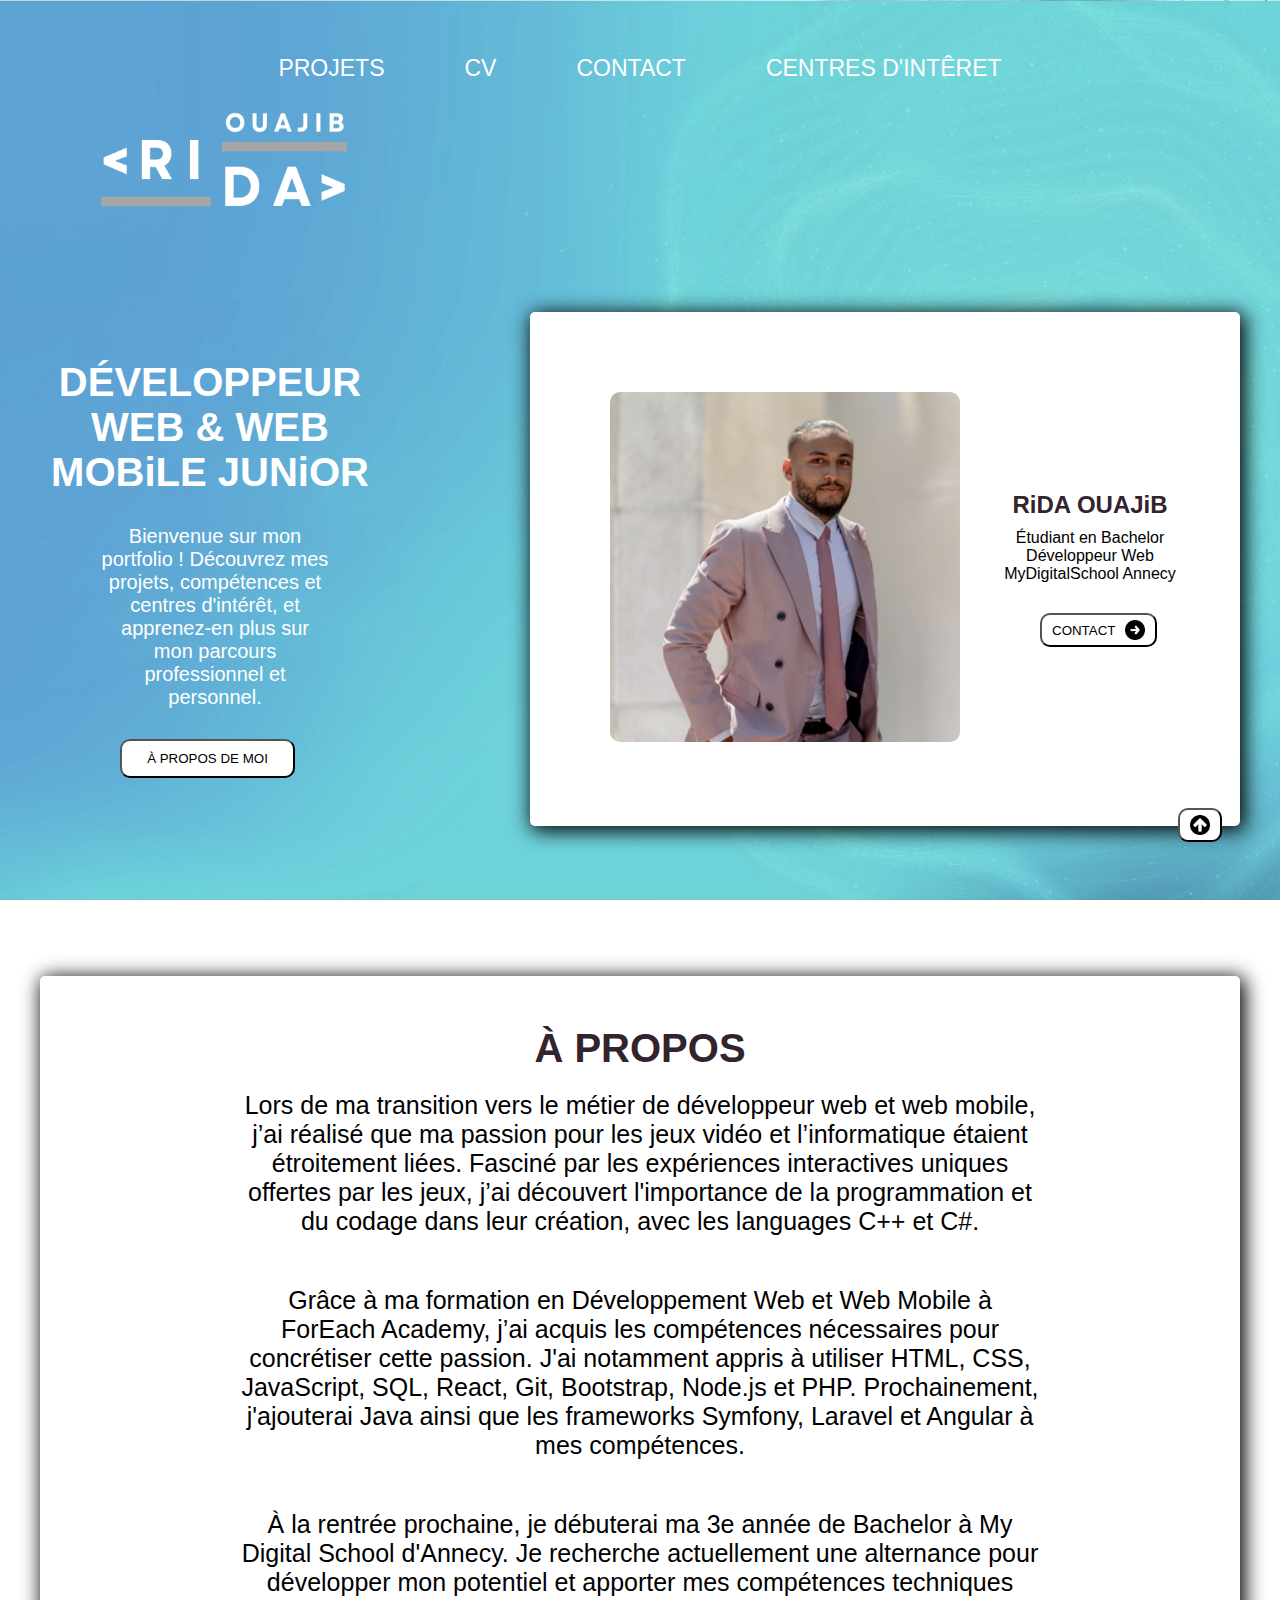
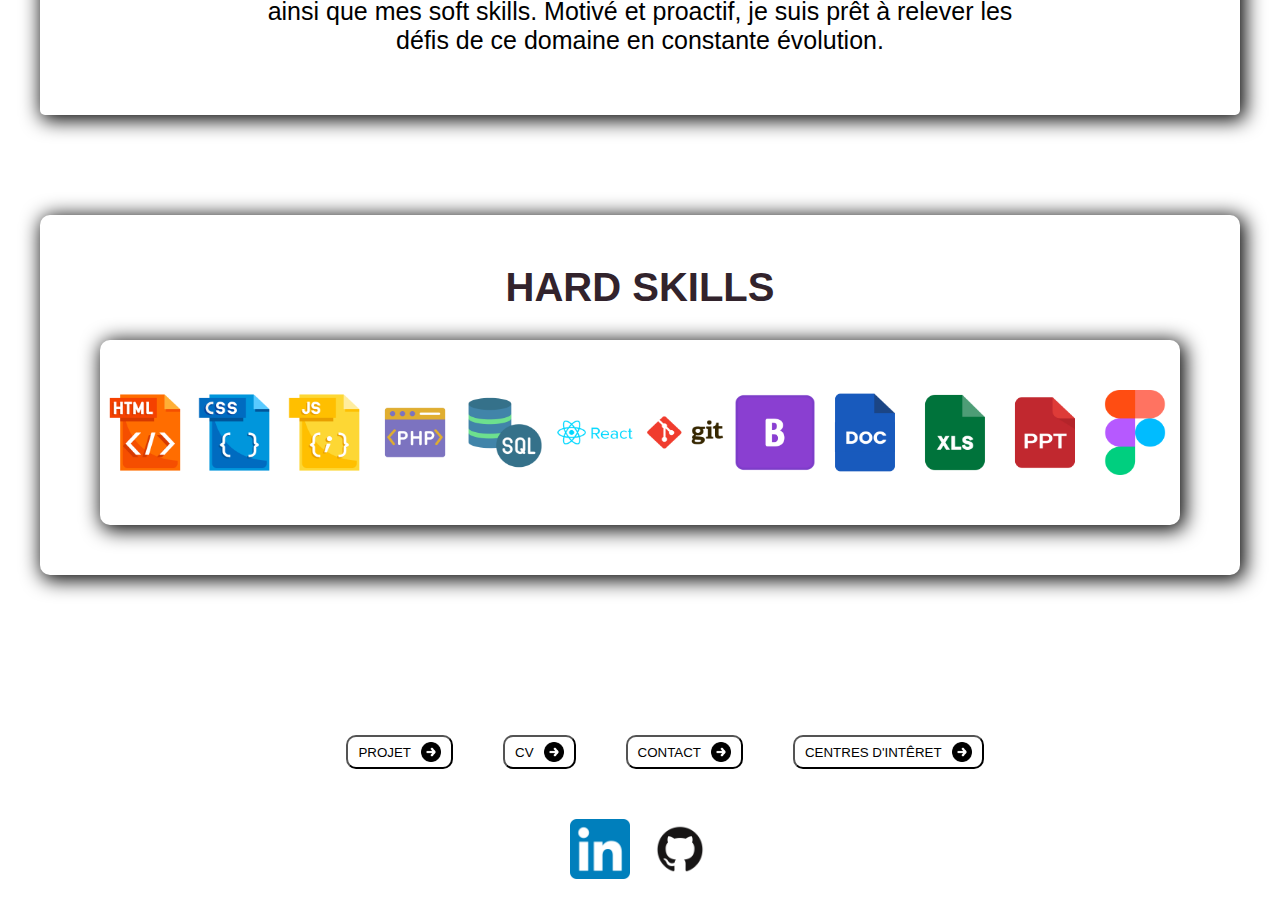
<file: index.html>
<!DOCTYPE html>
<html lang="fr">
<head>
    <meta charset="UTF-8">
    <meta name="viewport" content="width=device-width, initial-scale=1.0">
    <title>PortFolio</title>
    <link rel="stylesheet" href="index.css">
</head>
<body>
    <div id="float_button">
        <a href="#fond"><button id="button__"><img src="./assets/images/flechehaut.png" height="20" width="20" alt="icone-fleche"></button></a>
    </div>
    <div id="image-logo">
        <img height="350" width="330"  src="./assets/images/Gray and Black Simple Studio Logo.png" alt="Logo-nom-rida">
    </div>
    <div id="fond">
        <header>
            <ul>
                <li><a href="page_projet/projet.html"><span class="navbar">PROJETS</span></a></li>
                <li><a href="page_cv/cv.html"><span class="navbar">CV</span></a></li>
                <li><a href="page_contact/contact.html"><span class="navbar">CONTACT</span></a></li>
                <li><a href="pages_centre_interet/centreinteret.html"><span class="navbar">CENTRES D'INTÊRET</span></a></li>
                <!-- <li><a href="page_contact/contact.html"><span class="navbar">CENTRE D'INTÊRETS</span></a></li> -->
            </ul>
        </header>
    </div>
    <main>
        <div id="mid">
            <div id="block-metier">
                <h1>DÉVELOPPEUR WEB & WEB MOBiLE JUNiOR</h1>
                <div id="paragraphe">
                    <p id="text-metier">Bienvenue sur mon portfolio ! Découvrez mes projets, compétences et centres d'intérêt, et apprenez-en plus sur mon parcours professionnel et personnel.</p>
                </div>
                <a href="#introduction" target="_self"><button id="button-metier"><span>À PROPOS DE MOI </span></button></a>
            </div>
            <div id="block-presentation">
                <div>
                    <img id="presentation" src="./assets/images/rida.jpeg" height="350" width="350" alt="photo_rida">
                </div>
                <div id="information-rida">
                    <h2>RiDA OUAJiB</h2>
                    <p id="text-presentation">Étudiant en Bachelor Développeur Web
                        MyDigitalSchool Annecy</p>
                    <a href="./page_contact/contact.html"><button id="button_"><span id="button-contact">CONTACT </span><img src="./assets/images/fleche.png" height="20" width="20" alt="icone-fleche"></button></a>
                </div>
            </div>
        </div>
        <div id="introduction">
                <span id="apropos">À PROPOS</span>
               <p class="text-intro">Lors de ma transition vers le métier de développeur web et web mobile, j’ai réalisé que ma passion pour les jeux vidéo et l’informatique étaient étroitement liées. Fasciné par les expériences interactives uniques offertes par les jeux, j’ai découvert l'importance de la programmation et du codage dans leur création, avec les languages C++ et C#. </p>

               <p class="text-intro"> Grâce à ma formation en Développement Web et Web Mobile à ForEach Academy, j’ai acquis les compétences nécessaires pour concrétiser cette passion. J'ai notamment appris à utiliser HTML, CSS, JavaScript, SQL, React, Git,  Bootstrap, Node.js et PHP. Prochainement, j'ajouterai Java ainsi que les frameworks Symfony, Laravel et Angular à mes compétences. </p>
                
               <p class="text-intro"> À la rentrée prochaine, je débuterai ma 3e année de Bachelor à My Digital School d'Annecy. Je recherche actuellement une alternance pour développer mon potentiel et apporter mes compétences techniques ainsi que mes soft skills. Motivé et proactif, je suis prêt à relever les défis de ce domaine en constante évolution.</p>
        </div>
        <div id="hardskill">
            <div>
                <span id="titrehardskill">HARD SKILLS</span>
            </div>
            <div id="block-competence">
                <img class="competence" src="./assets/images/html.png" alt="iconehtml">
                <img class="competence" src="./assets/images/css.png" alt="iconecss">
                <img class="competence" src="./assets/images/js.png" alt="iconecss">
                <img class="competence" src="./assets/images/php.png" alt="iconephp">
                <img class="competence" src="./assets/images/sql.png" alt="iconesql">
                <img class="competence" src="./assets/images/react.png" alt="iconereact">
                <img class="competence" src="./assets/images/git.png" alt="iconegit">
                <img class="competence" src="./assets/images/letter-b_12245551.png" alt="iconebootstrap">
                <img class="competence" src="./assets/images/doc.png" alt="iconedoc">
                <img class="competence" src="./assets/images/excel.png" alt="iconeexcel">
                <img class="competence" src="./assets/images/powerpoint.png" alt="iconepowerpoint">
                <img class="competence" src="./assets/images/figma_5968705.png" alt="iconefigma">
            </div>
        </div>
    </main>
    <footer>
        <div id="btn-redirect">
            <a href="./page_projet/projet.html"><button id="button__"><span id="button-contact">PROJET</span><img src="./assets/images/fleche.png" height="20" width="20" alt="icone-fleche"></button></a>
            <a href="./page_cv/cv.html"><button id="button__"><span id="button-contact">CV </span><img src="./assets/images/fleche.png" height="20" width="20" alt="icone-fleche"></button></a>
            <a href="./page_contact/contact.html"><button id="button__"><span id="button-contact">CONTACT </span><img src="./assets/images/fleche.png" height="20" width="20" alt="icone-fleche"></button></a>
            <a href="./pages_centre_interet/centreinteret.html"><button id="button__"><span id="button-contact">CENTRES D'INTÊRET </span><img src="./assets/images/fleche.png" height="20" width="20" alt="icone-fleche"></button></a>
        </div>
        <div class="organisation">
            <a class="appli" href="https://www.linkedin.com/in/rida-ouajib-698a96196/" target="_blank"><img class="icone" src="./assets/images/LinkedIn_icon.svg.png" alt="icone-linkedIn"></a>
            <a class="appli" href="https://github.com/Ridano97" target="_blank"><img class="git" src="./assets/images/github.png" alt="icone-github"></a>
        </div>
    </footer>
    <scrip src="index.js">
    </script>
</body>
</html>
</file>
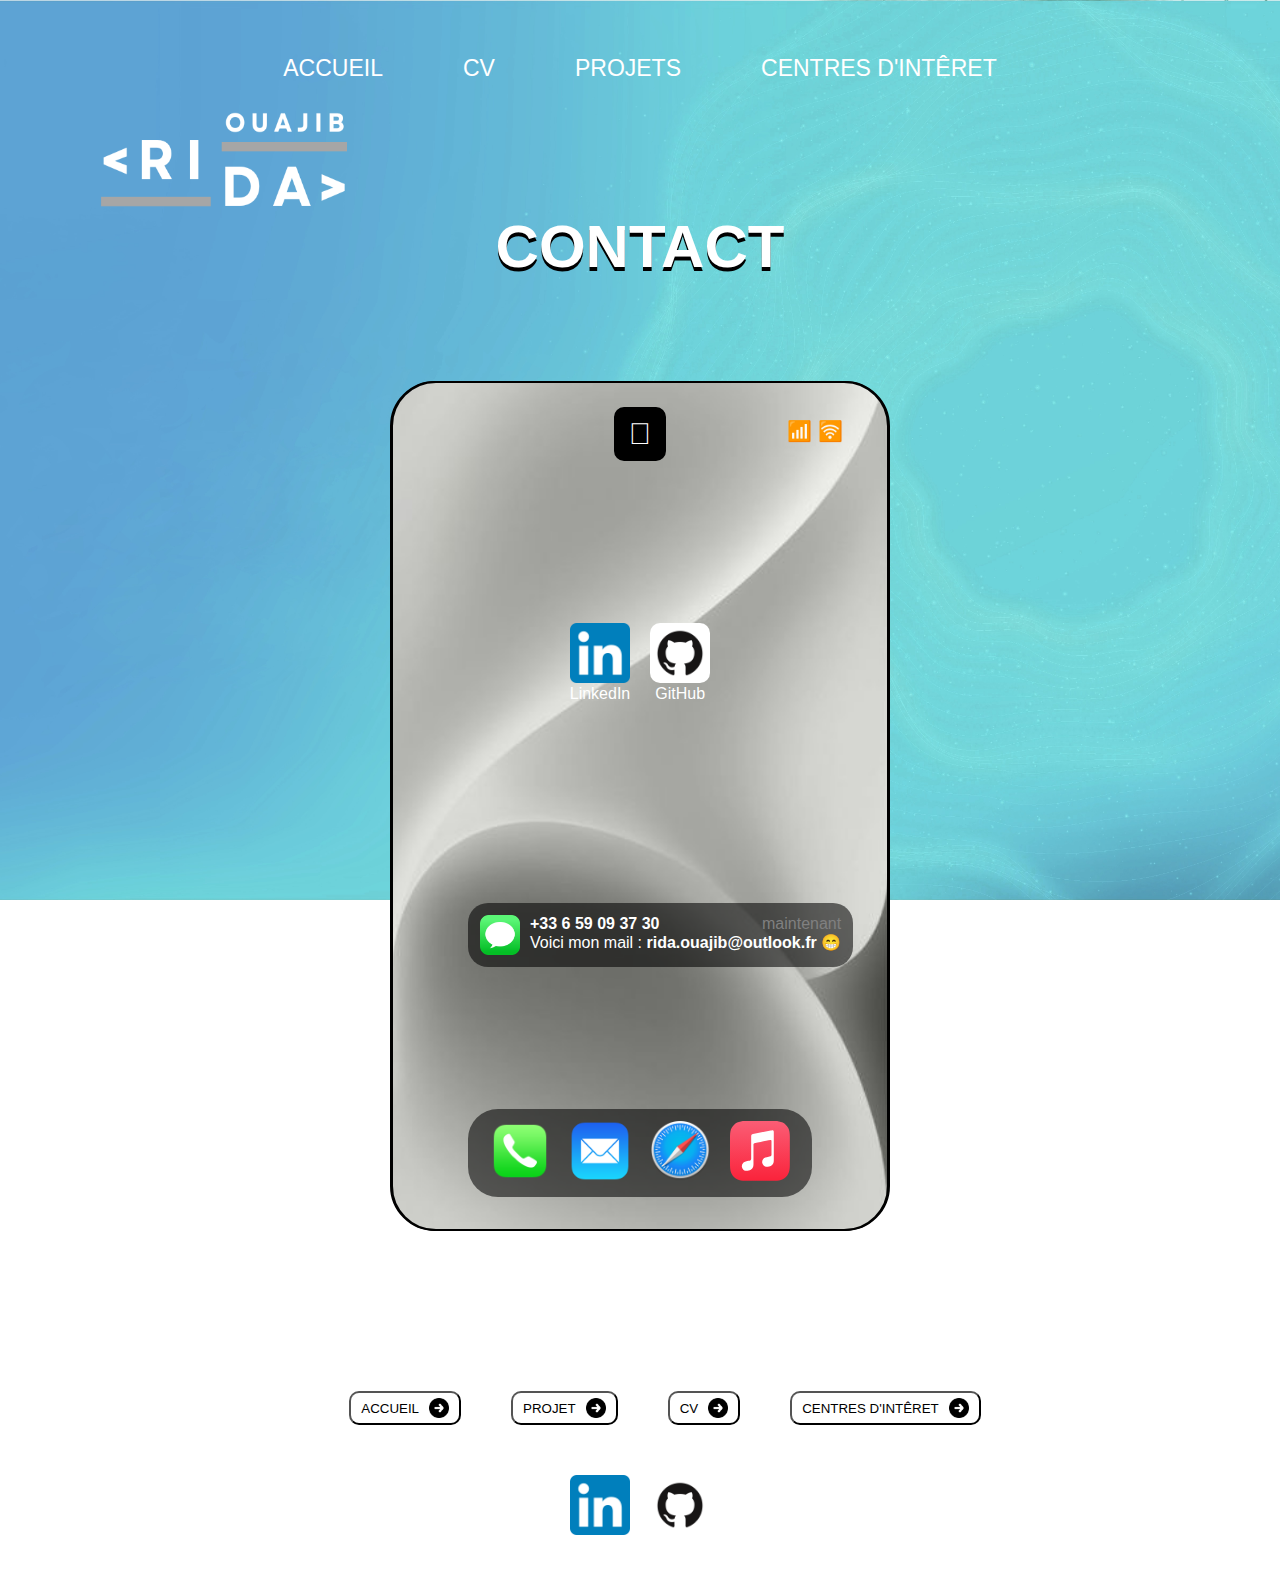
<file: page_contact/contact.html>
<!DOCTYPE html>
<html lang="fr">
<head>
    <link rel="stylesheet" href="contact.css">
    <meta charset="UTF-8">
    <meta name="viewport" content="width=device-width, initial-scale=1.0">
    <title>Contact</title>
</head>
<body>
    <div>
        <div id="image-logo">
            <img height="350" width="330"  src="../assets/images/Gray and Black Simple Studio Logo.png" alt="Logo-nom-rida">
        </div>
    <header>
        <ul>
            <li><a href="../index.html"><span class="navbar">ACCUEIL</span></a></li>
            <li><a href="../page_cv/cv.html"><span class="navbar">CV</span></a></li>
            <li><a href="../page_projet/projet.html"><span class="navbar">PROJETS</span></a></li>
            <li><a href="../pages_centre_interet/centreinteret.html"><span class="navbar">CENTRES D'INTÊRET</span></a></li>
        </ul>
    </header>
    <div id="titre-page">
        <h1>CONTACT</h1>
    </div>
    </div>
    <div id="contact">
        <span id="logo-apple"></span>
        <p id="wifi">📶 🛜</p>
        <div id="telephone">
            <div class="organisation">
                <a class="appli" href="https://www.linkedin.com/in/rida-ouajib-698a96196/" target="_blank"><img class="icone" src="../assets/images/LinkedIn_icon.svg.png" alt="icone-linkedIn"><p id="nameappli">LinkedIn</p></a>
                <a class="appli" href="https://github.com/Ridano97" target="_blank"><img class="git" src="../assets/images/github.png" alt="icone-linkedIn"><p id="nameappli_">GitHub</p></a>
            </div>
            <div id="notification">
                <img id="notif" src="../assets/images/imessage.png" alt="logoimessage">
                <div id="position">
                    <div id="pm">
                        <span><b>+33 6 59 09 37 30</b></span>
                        <span id="time">maintenant</span>
                    </div>
                    <div>
                        <span >Voici mon mail : <a href="mailto:rida.ouajib@outlook.fr"><span><b>rida.ouajib@outlook.fr </b>😁</span></a></span>
                    </div>
                </div>
            </div>
            <div id="menu-tel">
                <div id="back">
                    <img class="app" src="../assets/images/appeliphone.png" alt="icone_appel">
                    <a href="mailto:rida.ouajib@outlook.fr"><img class="app" src="../assets/images/mailiphone.png" alt="icone_mail"></a> 
                    <img class="app" src="../assets/images/safariphone.png" alt="icone_safari">
                    <img class="app" src="../assets/images/applemusic.svg" alt="icone_applemusic">
                </div>
            </div>
        </div>
    </div>
    <footer>
        <div id="btn-redirect">
            <a href="../index.html"><button id="button__"><span id="button-contact">ACCUEIL</span><img src="../assets/images/fleche.png" height="20" width="20" alt="icone-fleche"></button></a>
            <a href="../page_projet/projet.html"><button id="button__"><span id="button-contact">PROJET</span><img src="../assets/images/fleche.png" height="20" width="20" alt="icone-fleche"></button></a>
            <a href="../page_cv/cv.html"><button id="button__"><span id="button-contact">CV </span><img src="../assets/images/fleche.png" height="20" width="20" alt="icone-fleche"></button></a>
            <a href="../pages_centre_interet/centreinteret.html"><button id="button__"><span id="button-contact">CENTRES D'INTÊRET </span><img src="../assets/images/fleche.png" height="20" width="20" alt="icone-fleche"></button></a>
        </div>
        <div class="organisation">
            <a  href="https://www.linkedin.com/in/rida-ouajib-698a96196/" target="_blank"><img class="icone" src="../assets/images/LinkedIn_icon.svg.png" alt="icone-linkedIn"></a>
            <a  href="https://github.com/Ridano97" target="_blank"><img class="git" src="../assets/images/github.png" alt="icone-github"></a>
        </div>
    </footer>
</body>
</html>
</file>
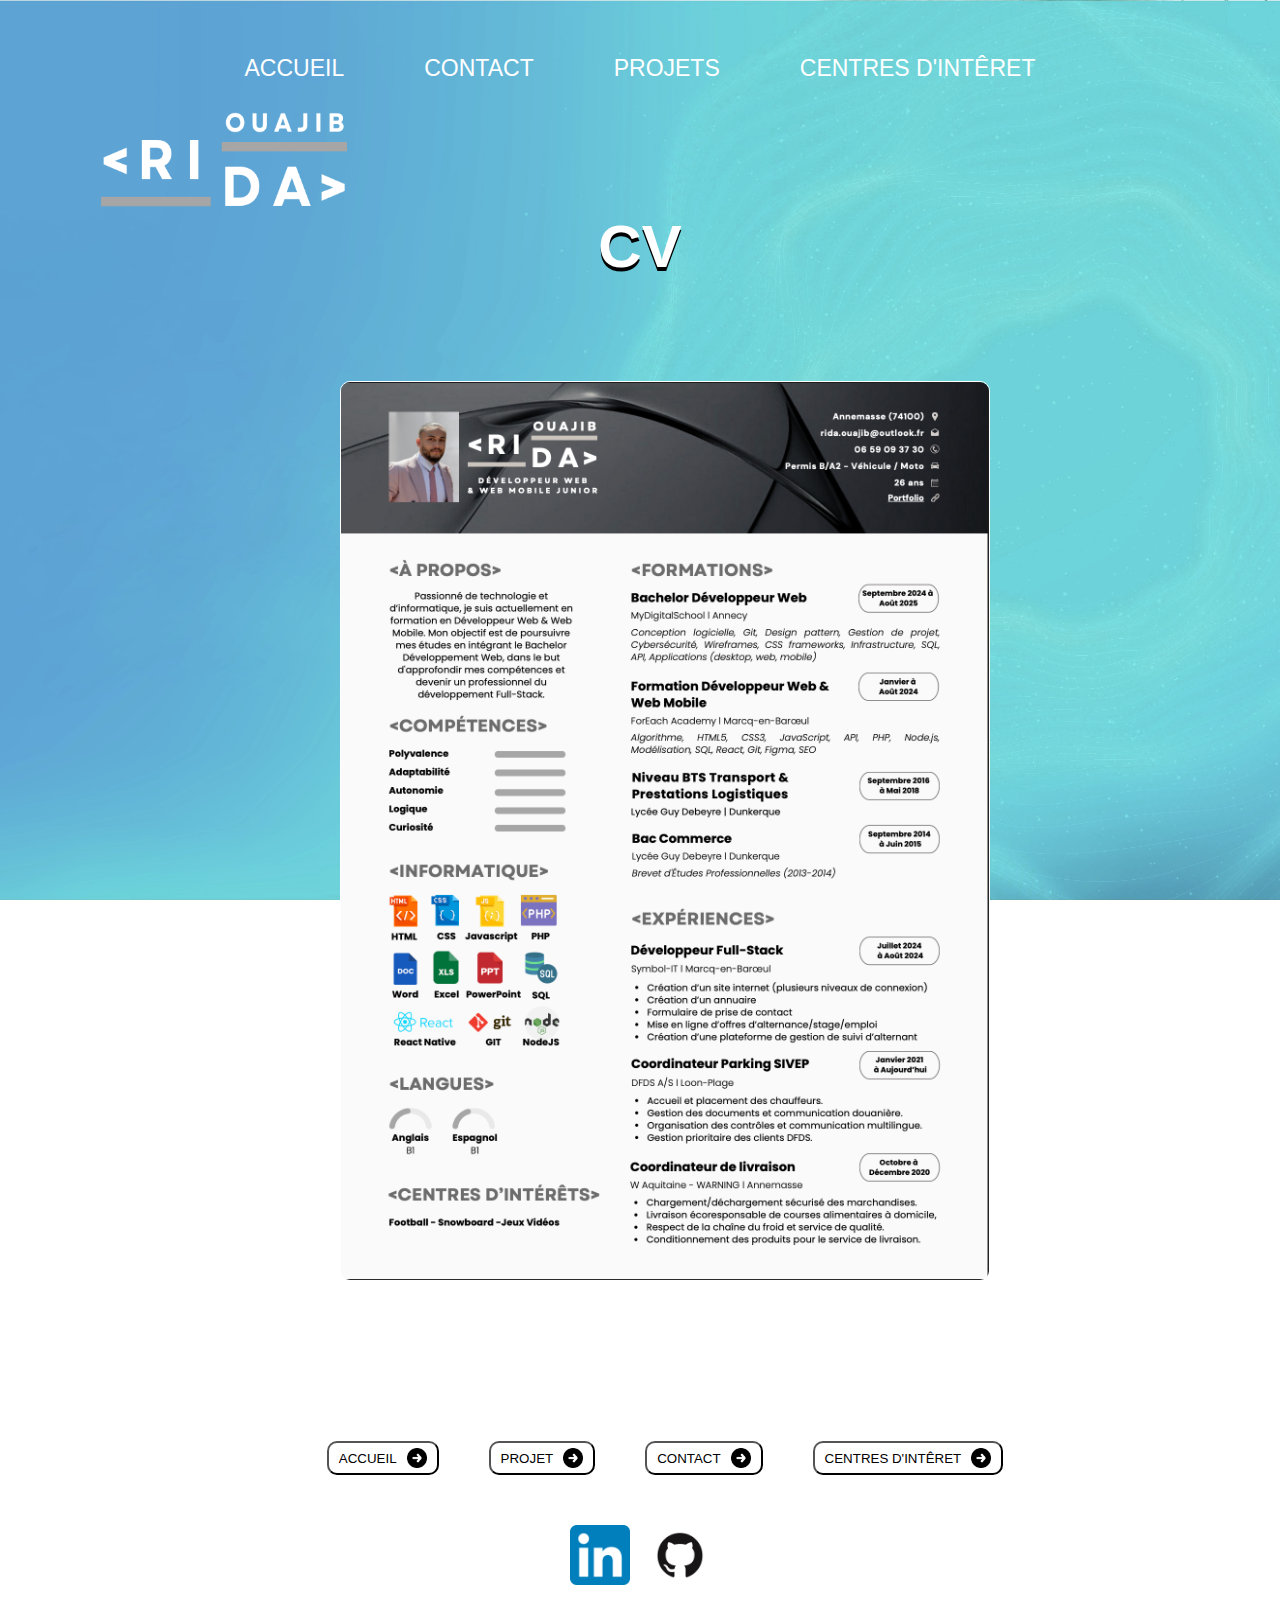
<file: page_cv/cv.html>
<!DOCTYPE html>
<html lang="fr">
<head>
    <meta charset="UTF-8">
    <meta name="viewport" content="width=device-width, initial-scale=1.0">
    <title>CV</title>
    <link rel="stylesheet" href="cv.css">
</head>
<body>
    <div>
        <div id="image-logo">
            <img height="350" width="330"  src="../assets/images/Gray and Black Simple Studio Logo.png" alt="Logo-nom-rida">
        </div>
    <header>
        <ul>
            <li><a href="../index.html"><span class="navbar">ACCUEIL</span></a></li>
            <li><a href="../page_contact/contact.html"><span class="navbar">CONTACT</span></a></li>
            <li><a href="../page_projet/projet.html"><span class="navbar">PROJETS</span></a></li>
            <li><a href="../pages_centre_interet/centreinteret.html"><span class="navbar">CENTRES D'INTÊRET</span></a></li>
        </ul>
    </header>
    <div id="titre-page">
        <h1>CV </h1>
    </div>
    </div>
    <div id="cv">
        <img id="cvphoto" src="../assets/images/cvportfolio.png" alt="cvportfolio">
    </div>
    <footer>
        <div id="btn-redirect">
            <a href="../index.html"><button id="button__"><span id="button-contact">ACCUEIL</span><img src="../assets/images/fleche.png" height="20" width="20" alt="icone-fleche"></button></a>
            <a href="../page_projet/projet.html"><button id="button__"><span id="button-contact">PROJET</span><img src="../assets/images/fleche.png" height="20" width="20" alt="icone-fleche"></button></a>
            <a href="../page_contact/contact.html"><button id="button__"><span id="button-contact">CONTACT </span><img src="../assets/images/fleche.png" height="20" width="20" alt="icone-fleche"></button></a>
            <a href="../pages_centre_interet/centreinteret.html"><button id="button__"><span id="button-contact">CENTRES D'INTÊRET </span><img src="../assets/images/fleche.png" height="20" width="20" alt="icone-fleche"></button></a>
        </div>
        <div class="organisation">
            <a class="appli" href="https://www.linkedin.com/in/rida-ouajib-698a96196/" target="_blank"><img class="icone" src="../assets/images/LinkedIn_icon.svg.png" alt="icone-linkedIn"></a>
            <a class="appli" href="https://github.com/Ridano97" target="_blank"><img class="git" src="../assets/images/github.png" alt="icone-github"></a>
        </div>
    </footer>
</body>
</html>
</file>
<file: index.css>
* {
  margin: 0;
  padding: 0;
  box-sizing: border-box;
  font-family:'Gill Sans', 'Gill Sans MT', Calibri, 'Trebuchet MS', sans-serif ;

}

body {
  background-image: url(./assets/images/fondpik.jpeg);
  background-origin: border-box;
  background-position: center;
  background-size: cover;
  background-repeat: no-repeat;
  background-attachment: fixed;
}

#float_button{
  width: 50px;
  height: 50px;
  display: flex;
  flex-direction: row;
  align-items: center;
  justify-content: center;
  position: fixed;
  bottom: 0;
  right: 0;
  margin-right: 80px;
  margin-bottom: 50px;
}

#fond {
  display: flex;
  justify-content: center;
}

#image-logo {
  margin-right: 1270px;
  margin-left: 50px;
  position: absolute;
}

header {
  display: flex;
  justify-content: center;
  align-items: center;
  color: white;
  padding: 30px;
}

ul {
  list-style-type: none;
  display: flex;
  margin-top: 25px ;


}
a {
  text-decoration: none;
  color: white;
}

li {
  margin: 0px 40px;
  font-size: 23px;
}

.navbar:hover {
  cursor: pointer;
  transition-duration: 0.5s;
  transition-timing-function: ease-in-out;
  transition-property: all;
  transition: all 0.5s ease-in-out;
  transition-delay: 0.2s;
  font-size: 18px ;

}

#mid {
  max-width: 1200px;
  margin: auto;
  display: flex;
  margin-top: 200px;
}
#mid_ {
  max-width: 1200px;
  margin: auto;
  display: flex;
  margin-top: 100px;
}

h1  {
  color: white;
  margin-right: 150px;
  text-align: center;
}

h2 {
  text-align: center;
  margin-bottom: 10px;
}

p {
  text-align: center;
  margin-bottom: 30px;
}

#text-metier {
  text-align: center;
  margin-left: 60px;
}

#paragraphe {
  margin-top: 30px;
  margin-right: 200px;
  color: white;
  display: flex;
  justify-content: center;
}

#block-metier {
  width: 100%;
  display: flex;
  justify-content: center;
  align-items: center;
  flex-direction: column;
  align-items: center;
  font-size: 20px;
  margin-bottom: 150px;
}

#block-presentation {
  width: 70%;
  background:white;
  display: flex;
  justify-content: center;
  padding: 50px;

  align-items: center;
  border-radius: 5px;
  margin-bottom: 150px;
  box-shadow: black 3px 3px 20px 2px;
}

#presentation {
  margin: 30px;
  border-radius: 10px;
}

#button-metier {
  align-items: center;
  display: flex;
  padding: 10px 25px;
  border-radius: 10px;
  justify-content: space-between;
  margin-right: 155px;
  transition-duration: 0.5s;
  transition-timing-function: ease-in-out;
  transition-property: all;
  transition-delay: 0.2s;
}


#button-metier:hover {
  cursor: pointer;
  background-color: black;
  color: white;

}

button {
  align-items: center;
  display: flex;
  padding: 5px 10px;
  border-radius: 10px;
  justify-content: space-between;
  background-color: white;
}

#button-contact {
  padding-right: 10px;
}

#button-contact:hover {
  cursor: pointer;
}

button:hover {
  background-color: black;
  color: white;
  display: flex;
  justify-content: center;
  transition-duration: 0.5s;
  transition-timing-function: ease-in-out;
  transition-property: all;
  transition-delay: 0.2s;
  cursor: pointer;
}

.text-intro {
  color: black;
  padding : 20px 200px 0px 200px ;
  font-size: 25px;

}

.text-intro:nth-child(4) {
  padding-bottom: 30px;
}

.competence {
  height: 80px;
  width: 80px
}

.competence:hover {
  cursor: pointer;
  height:120px;
  width: 100px;
  transition-duration: 0.5s;
  transition-timing-function: ease-in-out;
  transition-property: all;
  transition-delay: 0.2s;
  
}

.organisation {
  margin-top: 50px;
  display: flex;
  justify-content: center;
  align-items: center;
}

.git {
  border-radius: 10px;
  width: 60px;
  height: 60px;
  margin-left: 20px;
}

.git:hover {
  cursor: pointer;
  width: 65px;
  height: 65px ;
  transition-duration: 0.5s;
  transition-timing-function: ease-in-out;
  transition-property: all;
  transition: all 0.5s ease-in-out;
  transition-delay: 0.2s;
}


.icone {
    
  width: 60px;
  height: 60px;
}

.icone:hover {
  cursor: pointer;
  width: 65px;
  height: 65px ;
  transition-duration: 0.5s;
  transition-timing-function: ease-in-out;
  transition-property: all;
  transition: all 0.5s ease-in-out;
  transition-delay: 0.2s;
}


#introduction {
  max-width: 1200px;
  margin: auto;
  background: white;
  box-shadow: black 3px 3px 20px 2px;
  border-radius: 5px;
  display: flex;
  flex-direction: column;
  align-items: center;

}

#introduction:hover {
  
  cursor: pointer;
}

h2 {
  color:#32232C;
}

.competence {
  display: flex;
  justify-content: center;
  flex-wrap: wrap;
  padding-top: 20px;
  height: 105px;
  width: 90px;
  margin-top: 30px;
}

.qualite {
  display: flex;
  justify-content: center;
  flex-wrap: wrap;
  height: 130px;
  width: 130px;
  margin: 5px;
}

#hardskill {
  background: white;
  display: flex;
  justify-content: center;
  flex-wrap: wrap;
  border-radius: 10px;
  max-width: 1200px;
  margin: auto;
  display: flex;
  margin-top: 100px;
  padding: 50px 0px 50px 0px;
  flex-direction: column;
  align-items: center;
  box-shadow: black 3px 3px 20px 2px;
  
}

#text-presentation {
  width: 200px;
  text-align: center;
}

#block-competence {
  display: flex;
  margin-top: 30px;
  padding-bottom: 50px;
  box-shadow: black 3px 3px 20px 2px;
  border-radius: 10px;
  align-items: center;
}

#titrehardskill {
  font-size: 40px;
  font-weight: bold;
  padding-top: 50px;
  color: #32232C;
}

#apropos {
  font-size: 40px;
  font-weight: bold;
  padding-top: 50px;
  color:#32232C ;
}

#btn-redirect {
  display: flex;
  justify-content: center;
  align-items: center;
  margin-top: 50px;

}

#button_ {
  margin-left: 50px;
}

#button__ {
  margin-left: 50px;
}

footer {
  background-color: rgba(255, 255, 255, 0.388);
  padding: 10px 0px;
  margin-top: 100px;
  display: flex;
  justify-content: center;
  flex-direction: column;
  padding-bottom: 30px;

}

/* @media screen and (min-width: 480px){
 /*  #image-logo {
  }

  ul {
    display: flex;
    align-items: center;
    flex-direction: column;
  } */

  @media (min-device-width : 320px) and (max-device-width : 480px) {
  body {
    display: flex;
    justify-content: center;
    align-items: center;
    flex-direction: column;

  };

  #image-logo {
    display: none;
  }

  ul {
    flex-direction: column; /* Place les éléments de la liste en colonne sur les petits écrans */
    text-align: center; /* Centre le texte sur les petits écrans */
    margin-left: 400px;
  }

  li {
    margin: 20px 0; /* Augmente l'espacement entre les éléments de la liste sur les petits écrans */
    font-size: 20px;
  }

  #mid {
    flex-direction: column; /* Place les éléments du milieu en colonne sur les petits écrans */
    margin-top: 100px; /* Réduit l'espace en haut sur les petits écrans */
  }

  #block-metier {
    width: 100%; /* Réduit la largeur du bloc métier sur les petits écrans */
    margin-right: 0; /* Supprime la marge du bloc métier sur les petits écrans */
    text-align: center; /* Centre le texte du bloc métier sur les petits écrans */
    margin-bottom: 20px;
    padding: 0px 100px;
  }

  h1 {
    margin-left: 550px;
    margin-bottom: 50px;
  }

  #block-presentation {
    display: flex;
    flex-direction: column;
    align-items: center;
    margin-left: 500px;
    margin-bottom: 100px;
    width: 50%;
  }

  #paragraphe {
    display: none;
  }

  #button-metier {
    margin-right: 0; /* Supprime la marge du bouton métier sur les petits écrans */
    margin-bottom: 50px;
    margin-left: 400px;
  }

  button {
    margin-left: 0; /* Supprime la marge des boutons sur les petits écrans */
  }
  
  #button_ {
    display: flex;
  }

  #button__ {
    margin: 0px 20px;
  }

  #introduction{
    display: flex;
    justify-content: center;
    align-items: center;
    flex-direction: column;
    width: 100%;
    
  }

  #apropos {
    margin-left: 400px;
  }

  .text-intro {
    margin-left: 400px
  }

#titrehardskill {
  margin-left: 400px;
}

#block-competence {
  display: flex;
  flex-wrap: wrap;
  justify-content: center;
  align-items: center;
  height: 100%;
  width: 300px;
  margin-left: 400px;
}

footer {
  display: flex;
  align-items: center;
  flex-direction: column;
  border-radius: 10px;
  width: 100%;
  margin-left: 400px;
}

#btn-redirect {
  display: flex;
  align-items: center;
  flex-direction: column;
}

#button__{
  margin: 10px;
}

}




@media only screen and (min-width:481px) and (max-width:1024px){
  

  header {
    display: flex;
    justify-content: center;
    align-items: center;
    margin-left: 800px;
  }

  h1 {
    margin-right: 400px;
  }

  #text-metier {
    margin-right: 250px;
  }

  #button-metier {
    margin-right: 450px;
  }

  #mid {
    display: flex;
    flex-direction: column;
    align-items: center;
    margin-bottom: auto;
    max-width: 1024px;
    justify-content: center;
    min-width: 481px;
  }

  #block-metier {
    width: 100%;
    display: flex;
    justify-content: center;
    flex-direction: column;
    margin-left: 900px;
    margin-bottom: 100px;
  }

  #block-presentation {
    width: 100%;
    margin-left: 450px;
  }

  #button_ {
    margin-left: 50px;
  }

  #introduction {
    width: 100%;
    margin-left: 215px;
    display: flex;
  }

  #hardskill {
    width: 100%;
    margin-left: 200px;
    display: flex;
    justify-content: center;
    align-items: center;
    
  }

  #block-competence {
    display: flex;
    flex-wrap: wrap;
    margin: 100px;
    justify-content: center;
    align-items: center;
  }

  #button_ {
    margin-left: 150px;
  }

  #titrehardskill {
    margin-right: 50px;

  }

  #btn-redirect {
    margin-left: 350px;
  }

}
</file>
<file: page_contact/contact.css>
* {
    margin: 0;
    padding: 0;
    box-sizing: border-box;
    font-family:'Gill Sans', 'Gill Sans MT', Calibri, 'Trebuchet MS', sans-serif ;
  
}

  body {
   /*  background: linear-gradient(#ebcea1  0.1%, #B4C0D9 40%, 50%, #03bddc 55%); */
  /*  background: linear-gradient(#6A625F   5%, #FFFFFF 20%, 40%, #888282 70%);
   background-repeat: no-repeat; */
  background-image: url(../assets/images/fondpik.jpeg);
  background-origin: border-box;
  background-position: center;
  background-size: cover;
  background-repeat: no-repeat;
  background-attachment: fixed;
  }

  #image-logo {
    position: absolute;
    margin-left: 50px;

  }

  header {
    display: flex;
    justify-content: center;
    align-items: center;
    color: white;
    padding: 30px;
  }

  ul {
    list-style-type: none;
    display: flex;
    margin-top: 25px ;
  
  }

  a {
    text-decoration: none;
    color: white;
  }

  li {
    margin: 0px 40px;
    font-size: 23px;
  }

  .navbar:hover {
    cursor: pointer;
    transition-duration: 0.5s;
    transition-timing-function: ease-in-out;
    transition-property: all;
    transition: all 0.5s ease-in-out;
    transition-delay: 0.2s;
    font-size: 18px;
  
  }

  #titre-page {
    display: flex;
    justify-content: center;
    align-items: center;
  }

  h1 {
    color: white;
    margin-top: 100px;
    font-size: 60px;
    text-shadow:0 4px 0 #000000;
  }

  h2 {
    color: white;
    text-shadow:0 4px 0 #000000;
    border: white 2px solid;
    border-radius: 10px;
    padding: 5px;
    background-color: #000000;
    display: flex;
    justify-content: center;
  }

  #contact {
    max-width: 1200px;
    margin: auto;
    display: flex;
    justify-content: center;
    align-items: center;
    flex-direction: column;
    margin-top: 100px;
  }

  .icone {
    
    width: 60px;
    height: 60px;
  }

  .icone:hover {
    cursor: pointer;
    width: 65px;
    height: 65px ;
    transition-duration: 0.5s;
    transition-timing-function: ease-in-out;
    transition-property: all;
    transition: all 0.5s ease-in-out;
    transition-delay: 0.2s;
  }

  .git {
    border-radius: 10px;
    width: 60px;
    height: 60px;
    margin-left: 20px;
  }

  .git:hover {
    cursor: pointer;
    width: 65px;
    height: 65px ;
    transition-duration: 0.5s;
    transition-timing-function: ease-in-out;
    transition-property: all;
    transition: all 0.5s ease-in-out;
    transition-delay: 0.2s;
  }

  .organisation {
    margin-top: 50px;
    display: flex;
    justify-content: center;
    align-items: center;
  }

  h3 {
    margin-left: 20px;
    color: white;
  }

  #contact {
    border: 2px black solid;
    width: 500px;
    height: 850px;
    background-color: rgb(0, 0, 0);
    border-radius: 45px;
    margin-bottom: 100px;
  } 

  #contactmail:hover {
    cursor: pointer;
    font-size: 27px;
    transition-duration: 0.5s;
    transition-timing-function: ease-in-out;
    transition-property: all;
    transition: all 0.5s ease-in-out;
    transition-delay: 0.2s;
  }

  #telephone {
    border: 2px black solid;
    border-radius: 45px;
    background-image: url(../assets/images/IMG_0344.PNG);
    background-origin: border-box;
    background-position: center;
    background-size: cover;
    background-repeat: no-repeat;
    padding: 90px 75px;
    height: 850px;
  }

  #menu-tel {
    margin-top: 400px;
    display: flex;
    justify-content: center;
    align-items: center;
    height: 100px;
  }

  .appli {
    margin-top: 100px;
    display: flex;
    flex-direction: column;
    align-items: center;
    justify-content: center;
  }

  #nameappli {
    margin-top: 2px;
  }

  #nameappli_ {
    margin-left: 20px;
    margin-top: 2px;
  }

  .app{
    margin: 0px 10px;
    width: 60px;
    height: 60px;
  }

  .app:hover {
    cursor: pointer;
    width: 70px;
    height: 70px ;
    transition-duration: 0.5s;
    transition-timing-function: ease-in-out;
    transition-property: all;
    transition: all 0.5s ease-in-out;
    transition-delay: 0.2s;
  }

  #back {
    background-color: #0000008e;
    border-radius: 30px;
    padding: 12px;
    display: flex;
  }

  #logo-apple {
    color: white;
    position: absolute;
    font-size: 30px;
    margin-bottom: 745px;
    border: 5px black solid;
    border-radius: 10px; ;
    background-color: black;
    padding: 5px 10px;
  }

  #wifi {
    margin-left: 350px ;
    position: absolute;
    margin-bottom: 750px;
    font-size: 20px;
  }

  #notification {
    position: absolute;
    display: flex;
    margin-top: 200px ;
    background-color: hsla(0, 0%, 0%, 0.561);
    padding: 12px;
    border-radius: 20px;
    color: white;
  }

  #notif {
    width: 40px;
    height: 40px;
  }

  #position {
    margin-left: 10px;
  }

  #time {
    color: gray !important;
  }

  #pm {
    display: flex;
    justify-content: space-between;
    align-items: center;
  }


  #button-metier {
    align-items: center;
    display: flex;
    padding: 10px 25px;
    border-radius: 10px;
    justify-content: space-between;
    margin-right: 195px;
    transition-duration: 0.5s;
    transition-timing-function: ease-in-out;
    transition-property: all;
    transition-delay: 0.2s;
  }
  
  
  #button-metier:hover {
    cursor: pointer;
    background-color: black;
    color: white;
  
  }
  
  button {
    align-items: center;
    display: flex;
    padding: 5px 10px;
    border-radius: 10px;
    justify-content: space-between;
    margin-left: 50px;
    background-color: white;
  }
  
  #button-contact {
    padding-right: 10px;
  }
  
  #button-contact:hover {
    cursor: pointer;
  }
  
  button:hover {
    background-color: black;
    color: white;
    display: flex;
    justify-content: center;
    transition-duration: 0.5s;
    transition-timing-function: ease-in-out;
    transition-property: all;
    transition-delay: 0.2s;
    cursor: pointer;
  }
  

  #btn-redirect {
    display: flex;
    justify-content: center;
    align-items: center;
    margin-top: 50px;
  }

  .organisation {
    margin-top: 50px;
    display: flex;
    justify-content: center;
    align-items: center;
  }

  
.git {
  border-radius: 10px;
  width: 60px;
  height: 60px;
  margin-left: 20px;
}

.git:hover {
  cursor: pointer;
  width: 65px;
  height: 65px ;
  transition-duration: 0.5s;
  transition-timing-function: ease-in-out;
  transition-property: all;
  transition: all 0.5s ease-in-out;
  transition-delay: 0.2s;
}


.icone {
    
  width: 60px;
  height: 60px;
}

.icone:hover {
  cursor: pointer;
  width: 65px;
  height: 65px ;
  transition-duration: 0.5s;
  transition-timing-function: ease-in-out;
  transition-property: all;
  transition: all 0.5s ease-in-out;
  transition-delay: 0.2s;
}
  

  footer {
    padding: 10px 0px;
    margin-top: 100px;
    background-color: rgba(255, 255, 255, 0.388);
    padding-bottom: 30px;
    display: flex;
    justify-content: center;
    flex-direction: column;
    align-items: center;
  }

  
 
  @media (max-width: 480px){
    header ul {
      flex-direction: column;
      align-items: center;
  }

  ul {
    margin-top: 300px ;
    margin-left: 100px;
  }

  li {
      margin: 10px 0;
  }
  footer {
    display: flex;
    align-items: center;
    flex-direction: column;
    border-radius: 10px;
    width: 100%;
    margin-left: 50px;
  }

  h1 {
    margin-left: 100px;
  }

  #btn-redirect {
    display: flex;
    align-items: center;
    flex-direction: column;
  }

  #button__{
    margin: 10px;
  }

}
</file>
<file: page_cv/cv.css>
* {
  margin: 0;
  padding: 0;
  box-sizing: border-box;
  font-family: 'Gill Sans', 'Gill Sans MT', Calibri, 'Trebuchet MS', sans-serif;
}

body {
  background: linear-gradient(#6A625F 5%, #FFFFFF 20%, 40%, #888282 70%);
  background-image: url(../assets/images/fondpik.jpeg);
  background-origin: border-box;
  background-position: center;
  background-size: cover;
  background-repeat: no-repeat;
  background-attachment: fixed;
}

#image-logo {
  position: absolute;
  margin-left: 50px;
}

header {
  display: flex;
  justify-content: center;
  align-items: center;
  color: white;
  padding: 30px;
}

ul {
  list-style-type: none;
  display: flex;
  margin-top: 25px;
}

a {
  text-decoration: none;
  color: white;
}

li {
  margin: 0px 40px;
  font-size: 23px;
}

.navbar:hover {
  cursor: pointer;
  transition-duration: 0.5s;
  transition-timing-function: ease-in-out;
  transition-property: all;
  transition: all 0.5s ease-in-out;
  transition-delay: 0.2s;
  font-size: 18px;
}

#titre-page {
  display: flex;
  justify-content: center;
  align-items: center;
}


h1 {
  color: white;
  margin-top: 100px;
  font-size: 60px;
  text-shadow: 0 4px 0 #000000;
}

#cvphoto {
  height: 900px;
  width: 650px;
  border-radius: 10px;
  border: #ffffff 1px solid;
  margin-left: 50px;
}

#cvphoto:hover {
  cursor: pointer;
  height: 1100px;
  width: 750px;
  border-radius: 10px;
  transition-property: all;
  transition-timing-function: ease-in-out;
  transition-duration: 2s;
  border: 2px white solid;
  box-shadow: #ffffff 5px 1px 6px 1px;
}

#cv {
  margin-top: 100px;
  display: flex;
  justify-content: center;
  align-items: center;
  margin-bottom: 100px;
}

.organisation {
  margin-top: 50px;
  display: flex;
  justify-content: center;
  align-items: center;
}

.git {
  border-radius: 10px;
  width: 60px;
  height: 60px;
  margin-left: 20px;
}

.git:hover {
  cursor: pointer;
  width: 65px;
  height: 65px ;
  transition-duration: 0.5s;
  transition-timing-function: ease-in-out;
  transition-property: all;
  transition: all 0.5s ease-in-out;
  transition-delay: 0.2s;
}


.icone {
    
  width: 60px;
  height: 60px;
}

.icone:hover {
  cursor: pointer;
  width: 65px;
  height: 65px ;
  transition-duration: 0.5s;
  transition-timing-function: ease-in-out;
  transition-property: all;
  transition: all 0.5s ease-in-out;
  transition-delay: 0.2s;
}


#btn-redirect {
  display: flex;
  justify-content: center;
  align-items: center;
  margin-top: 50px;

}

#button-metier {
  align-items: center;
  display: flex;
  padding: 10px 25px;
  border-radius: 10px;
  justify-content: space-between;
  margin-right: 195px;
  transition-duration: 0.5s;
  transition-timing-function: ease-in-out;
  transition-property: all;
  transition-delay: 0.2s;
}


#button-metier:hover {
  cursor: pointer;
  background-color: black;
  color: white;

}

button {
  align-items: center;
  display: flex;
  padding: 5px 10px;
  border-radius: 10px;
  justify-content: space-between;
  margin-left: 50px;
  background-color: white;
}

#button-contact {
  padding-right: 10px;
}

#button-contact:hover {
  cursor: pointer;
}

button:hover {
  background-color: black;
  color: white;
  display: flex;
  justify-content: center;
  transition-duration: 0.5s;
  transition-timing-function: ease-in-out;
  transition-property: all;
  transition-delay: 0.2s;
  cursor: pointer;
}


footer {
  background-color: rgba(255, 255, 255, 0.388);
  padding: 10px 0px;
  margin-top: 100px;
  display: flex;
  justify-content: center;
  flex-direction: column;
  padding-bottom: 30px;

}

@media (min-width: 300px) and (max-width: 480px) {
  header {
      flex-direction: column;
      padding: 10px;
  }

  ul {
      flex-direction: column;
      margin-top: 300px;
      margin-bottom: 50px;
      display: flex;
      align-items: center;
      justify-content: center;
  }

  li {
      margin: 10px 0;
      font-size: 16px;
  }

  h1 {
      margin-left: 0;
      text-align: center;
      font-size: 35px;
      margin-top: 15px;
  }

  #cv {
      margin: 15px auto;
      text-align: center;
  }

  #cvphoto {
      height: auto;
      width: 85%;
      margin: 0 auto;
  }

  #image-logo {
      margin-left: 0;
      text-align: center;
      width: 100%;
  }

  #image-logo img {
      height: auto;
      width: 70%;
  }

  footer {
    display: flex;
    align-items: center;
    flex-direction: column;
    border-radius: 10px;
    width: 100%;
  }

  #btn-redirect {
    display: flex;
    align-items: center;
    flex-direction: column;
  }

  #button__{
    margin: 10px;
  }


}


/* Responsive styles for tablets (min-width: 481px and max-width: 992px) */
@media (min-width: 481px) and (max-width: 992px) {
  header {
      flex-direction: row;
      padding: 20px;
  }

  ul {
      flex-direction: row;
      margin-top: 15px;
  }

  li {
      margin: 0px 20px;
      font-size: 20px;
  }

  h1 {
      margin-left: 0;
      text-align: center;
      font-size: 50px;
      margin-top: 200px auto;
  }

  #cv {
      margin: 50px auto;
      text-align: center;
      margin-top: 50px;
  }

  #cvphoto {
      height: auto;
      width: 80%;
      margin: 0 auto;
  }

  #image-logo {
      margin-left: 0;
      text-align: center;
      width: 100%;
      margin-top: 50px;
      display: none;
  }

  #image-logo img {
      height: auto;
      width: 60%;
  }
}

/* @media screen and (min-width : 992px) and (max-width : 1700px) {
        h1 {
                display: none;
        }
} */
</file>
